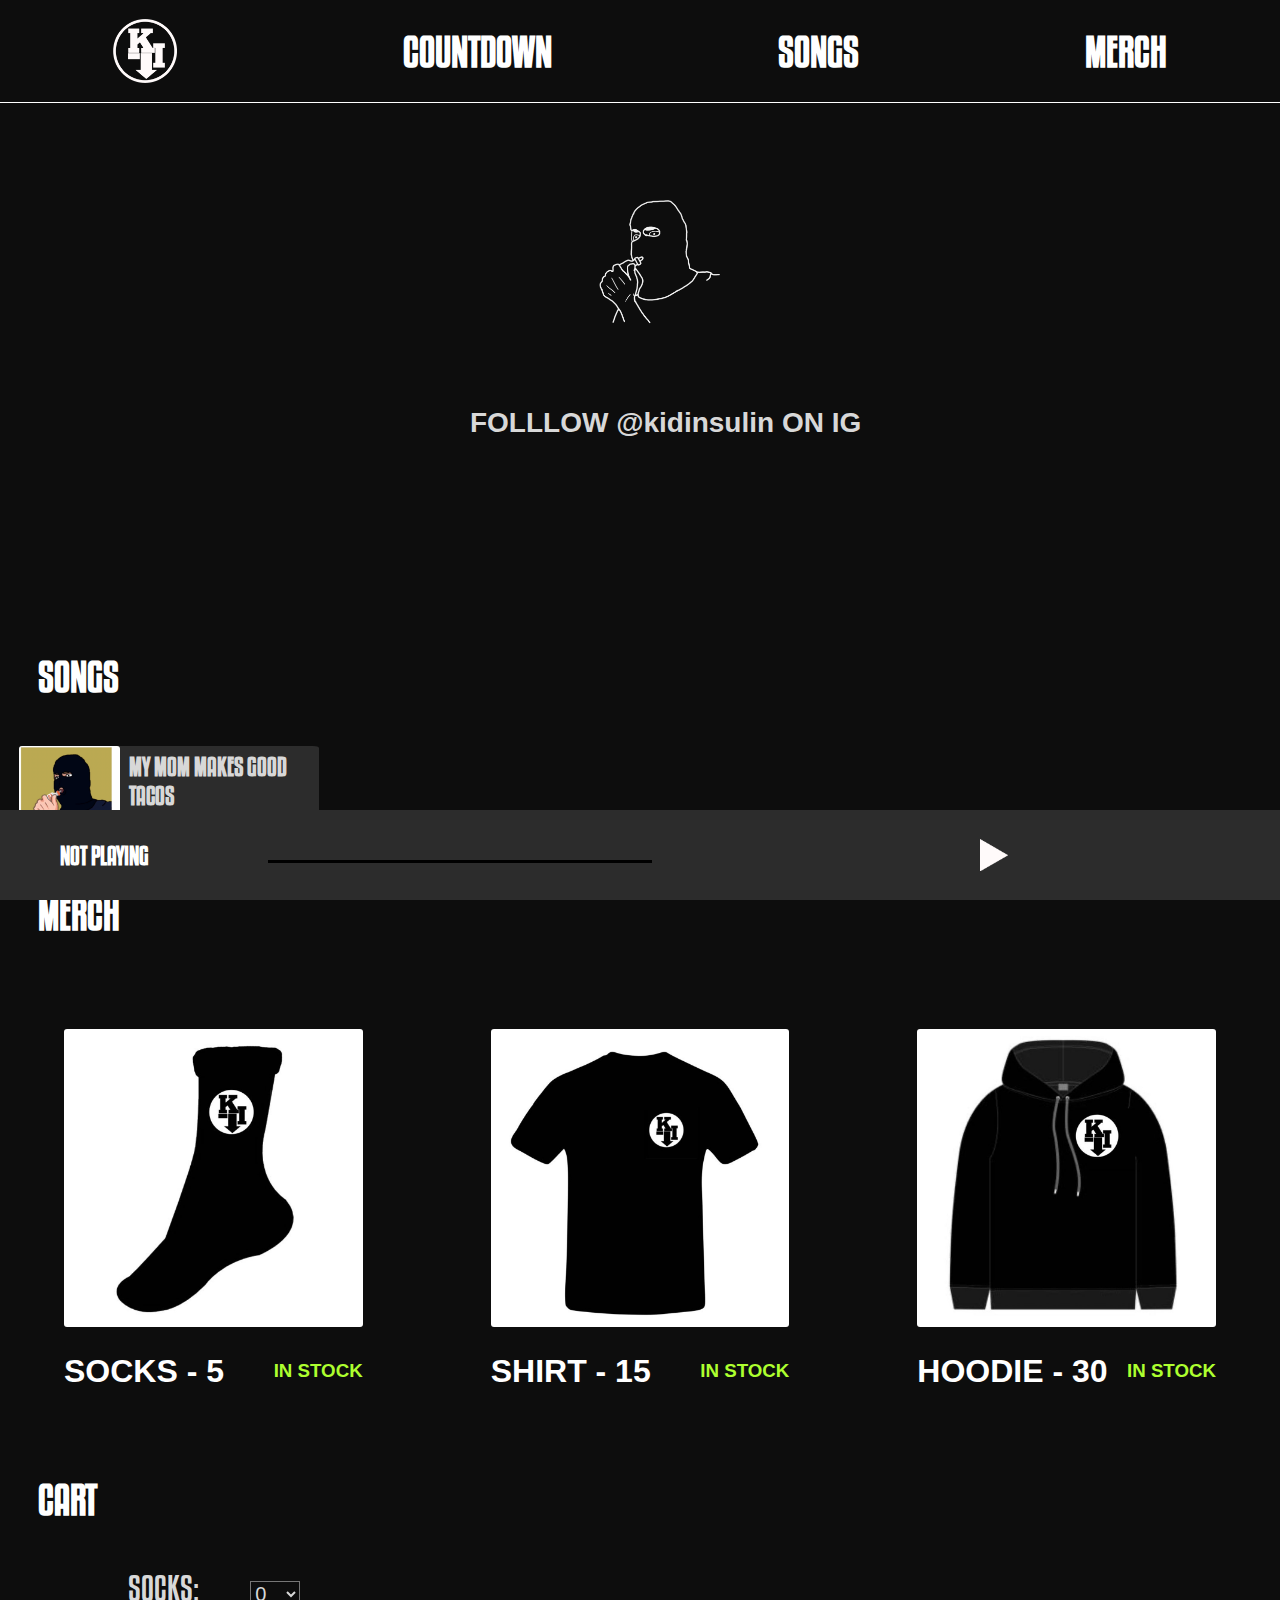
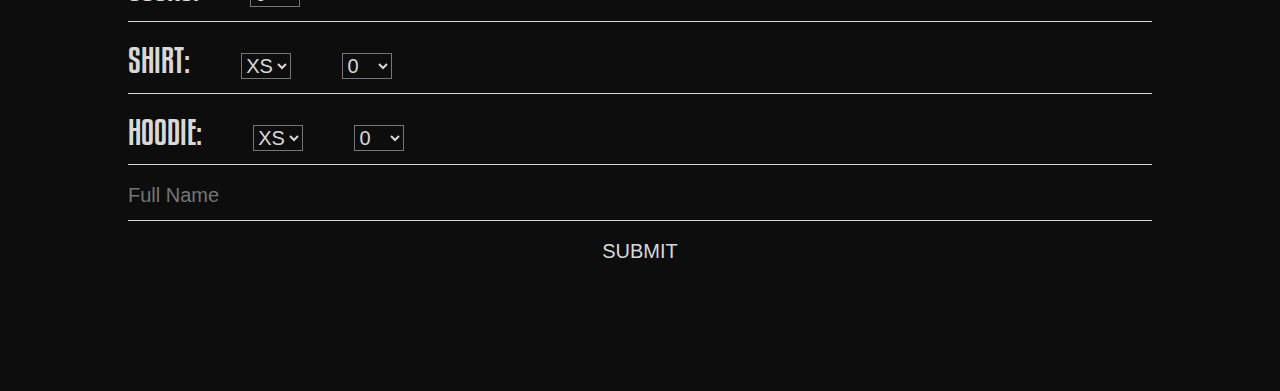
<file: index.html>
<!DOCTYPE html>
<html lang="en">
<li>
    <meta charset="UTF-8">
    <meta http-equiv="X-UA-Compatible" content="IE=edge">
    <meta name="viewport" content="width=device-width, initial-scale=1.0">
    <title>Kid Insulin</title>
    <link rel="stylesheet" href="styles.css">
    <link rel="icon" type="image/png" sizes="32x32" href="/favicon-32x32.png">
    <link rel="icon" type="image/png" sizes="16x16" href="/favicon-16x16.png">
    <link rel="apple-touch-icon" sizes="180x180" href="/apple-touch-icon.png">
    <link rel="manifest" href="/site.webmanifest">
    <meta name="msapplication-TileColor" content="#da532c">
    <meta name="theme-color" content="#ffffff">
</head>
<body>
    <div id="nav">
        <img src="logo.png" class="nav-logo">
        <a href="#countdown">
            <h1 class="nav-item">COUNTDOWN</h1>
        </a>
        <a href="#songs">
            <h1 class="nav-item">SONGS</h1>
        </a>
        <a href="#merch">
            <h1 class="nav-item">MERCH</h1>
        </a>
    </div>
    <!--<div id="countdown">
        <div class="countdown">
            <div class="container-day container">
                <h3 class="day number">0</h3>
                <h2 class="label">DAYS</h2>
            </div>
            <div class="container-hour container">
                <h3 class="hour number">0</h3>
                <h2 class="label">HOURS</h2>
            </div>
            <img src="avatar-logo.png" id="center-pic" class="countdown-img container" />
            <div class="container-minute container">
                <h3 class="minute number">0</h3>
                <h2 class="label">MINUTES</h2>
            </div>
            <div class="container-second container">
                <h3 class="second number">0</h3>
                <h2 class="label">SECONDS</h2>
            </div>
        </div>-->
        <br>
        <br>
        <br>
        <div class="center-text">
            <img src="avatar-logo.png" id="center-pic" class="countdown-img container" />
        </div>
        <br>
        <div class="center-text">
            <h2 id="insulinoverdose-text" class="countdown-text">FOLLLOW @kidinsulin ON IG</h2>
        </div>
        <br><br>
        <br><br>
        <br><br>
        <br><br>
        <br><br>
        <!--<div class="center-text">
            <h2 class="countdown-release">OCTOBER 31ST</h2>
        </div>-->
    </div>
    <h1 class="songs-title">SONGS</h1>
    <div id="songs">
        <div class="songs-column">
            <div class="songs-card" id="mymommakesgoodtacos">
                <img src="album covers/mymommakesgoodtacos.png" class="songs-image">
                <h2 class="song-card-text">MY MOM MAKES GOOD TACOS</h2>
            </div>
            <!--<div class="songs-card">
                <img src="album covers/mymommakesgoodtacos.png" class="songs-image">
                <h2 class="song-card-text">MY MOM MAKES GOOD TACOS</h2>
            </div>
        </div>
        <div class="songs-column">
            <div class="songs-card">
                <img src="album covers/mymommakesgoodtacos.png" class="songs-image">
                <h2 class="song-card-text">MY MOM MAKES GOOD TACOS</h2>
            </div>
            <div class="songs-card">
                <img src="album covers/mymommakesgoodtacos.png" class="songs-image">
                <h2 class="song-card-text">MY MOM MAKES GOOD TACOS</h2>
            </div>
        </div>
        <div class="songs-column">
            <div class="songs-card">
                <img src="album covers/mymommakesgoodtacos.png" class="songs-image">
                <h2 class="song-card-text">MY MOM MAKES GOOD TACOS</h2>
            </div>
            <div class="songs-card">
                <img src="album covers/mymommakesgoodtacos.png" class="songs-image">
                <h2 class="song-card-text">MY MOM MAKES GOOD TACOS</h2>
            </div>
        </div>
        <div class="songs-column">
            <div class="songs-card">
                <img src="album covers/mymommakesgoodtacos.png" class="songs-image">
                <h2 class="song-card-text">MY MOM MAKES GOOD TACOS</h2>
            </div>
            <div class="songs-card">
                <img src="album covers/mymommakesgoodtacos.png" class="songs-image">
                <h2 class="song-card-text">MY MOM MAKES GOOD TACOS</h2>
            </div> -->
        </div>
    </div>
    <br>
    <br>
    <h1 class="songs-title">MERCH</h1>
    <div id="merch"> 
        <div class="merch-item">
            <img class="merch-img" id="sock" src="merch/sock.jpg" />
            <div class="merch-row">
                <h1>SOCKS - 5</h1>
                <h3 class="in-stock">IN STOCK</h3>
            </div>
        </div>
        <div class="merch-item">
            <img class="merch-img" id="shirt" src="merch/shirt-front.jpg" />
            <div class="merch-row">
                <h1>SHIRT - 15</h1>
                <h3 class="in-stock">IN STOCK</h3>
            </div>
        </div>
        <div class="merch-item">
            <img class="merch-img" id="hoodie" src="merch/hoodie-front.jpg" />
            <div class="merch-row">
                <h1>HOODIE - 30</h1>
                <h3 class="in-stock">IN STOCK</h3>
            </div>
        </div>
    </div>
    <h1 class="songs-title">CART</h1>
    <div id="cart">
        <form id="cart-form" action="https://formspree.io/f/mzbwazzn" method="POST">
            <div class="cart-item">
                <br><label for="sockquantity">SOCKS:</label><select name="sockquantity"><option value="0">0</option><option value="1">1</option><option value="2">2</option><option value="3">3</option><option value="4">4</option><option value="5">5</option></select>
            </div>
            <div class="cart-item">
                <br><label for="shirtsize">SHIRT:</label><select name="shirtsize"><option value="XS">XS</option><option value="S">S</option><option value="M">M</option><option value="L">L</option><option value="XL">XL</option><option value="XXL">XXL</option></select><select name="shirtquantity"><option value="0">0</option><option value="1">1</option><option value="2">2</option><option value="3">3</option><option value="4">4</option><option value="5">5</option></select>
            </div>
            <div class="cart-item">
                <br><label for="hoodiesize">HOODIE:</label><select name="hoodiesize"><option value="XS">XS</option><option value="S">S</option><option value="M">M</option><option value="L">L</option><option value="XL">XL</option><option value="XXL">XXL</option></select><select name="hoodiequantity"><option value="0">0</option><option value="1">1</option><option value="2">2</option><option value="3">3</option><option value="4">4</option><option value="5">5</option></select>
            </div>
            <div id="nameAndSubmit" class="cart-item">
                <br>
                <input type="text" id="name" placeholder="Full Name" name="name">
            </div>
            <br>
            <input type="submit" id="submit" value="SUBMIT">
        </form>
        <br>
    </div>
    <br>
    <div id="controls">
        <!--replace with gray 
        ask owen if i should add album cover-->
        <h3 id="current-song">NOT PLAYING</h3>
        <!--change font to new font from google fonts-->
        <div class="progress">
            <div id="progress-line"></div>
        </div>
        <img src="play.png" id="pause-button">
        <!--make pause and play buttions-->
    </div>
</body>
<script src="scripts.js"></script>
</html>
</file>
<file: styles.css>
@font-face {
    font-family: tacoFont;
    src: url(kenyan\ coffee\ rg.ttf);
}

@import url('https://fonts.googleapis.com/css2?family=Noto+Sans+Mono:wght@600&display=swap');

h1 {
    color:white;
}

h2 {
    color: rgb(216, 216, 216);
}

a:hover, a:visited, a:link, a:active
{
    text-decoration: none;
}

body {
    margin: 0 !important;
}

form {
    display: flex;
    flex-direction: column;
    justify-content: center;
    align-items: center;
}

html {
    background-color: rgb(13, 13, 13);
    font-family: tacoFont;
    scroll-behavior: smooth;
}

input[type=submit], input[type=text] {
    font-size: 125%;
    background: none;
	border: none;
	padding: 0;
	cursor: pointer;
	outline: inherit;
    font-family: 'Roboto Condensed', sans-serif;
    background-color: rgb(13, 13, 13);
    color: rgb(216, 216, 216);
}

label {
    color: rgb(216, 216, 216);
    font-size: 200%;
}

input {
    font-size: 125%;
    font-family: 'Roboto Condensed', sans-serif;
}

select {
    font-size: 125%;
    width: 35%;
    max-width: 50px;
    margin-left: 5%;
    font-family: 'Roboto Condensed', sans-serif;
    background-color: rgb(13, 13, 13);
    color: rgb(216, 216, 216);
}

.addtocart {
    max-width: 40px;
    max-height: 40px;
}

.cart-item {
    flex-direction: row;
    border-bottom: 1px solid rgb(216, 216, 216);
    padding-bottom: 1%;
    width: 80%;
}

.center-text {
    display: flex;
    justify-content: center;
    font-family: 'Roboto Condensed', sans-serif;
}

.container {
    margin: 3%;
}

.countdown {
    display: flex;
    justify-content: space-around;
    justify-content: space-between;
    text-align: center;
    font-family: 'Roboto Condensed', sans-serif;
}

.countdown-img {
    max-height: 10%;
    max-width: 10%;
    padding-left: 3%;
    object-fit: contain;
}

.countdown-release {
    font-size: 1.5rem;
}

.countdown-text {
    font-size: 1.75rem;
}

.in-stock {
    color: greenyellow;
}

.label {
    font-size: 130%;
}

.merch-img {
    max-height: 100%;
    max-width: 100%;
    border-radius: 1%;
}

.merch-item {
    margin: 5%;
}

.merch-row {
    display: flex;
    flex-direction: row;
    align-items: center;
    justify-content: space-between;
}

.nav-item {
    font-size: 250%;
}

.nav-logo {
    max-height: 5%;
    max-width: 5%;
    object-fit: contain;
}

.number {
    font-size: 3rem;
    color: rgb(216, 216, 216);
}

.progress {
    width: 30%;
    height: 4%;
    background-color: black;
    margin-top: 1%;
}

.songs-card {
    display: flex;
    flex-direction: row;
    background-color: rgb(44, 44, 44);
    border-radius: 2%;
    margin-bottom: 2%;
    height: 100px;
    width: 300px;
}

.song-card-text {
    padding-left: 3%;
    margin-top: 2%;
    color: rgb(216, 216, 216);
}

.songs-image {
    border-radius: 3%;
    object-fit: contain;
    max-width: 100%;
    max-height: 100%;
}

.songs-column {
    display: flex;
    flex-direction: column;
    margin-top: 1.5%;
    margin-left: 1.5%;
    margin-right: 1.5%;
}

.songs-title {
    padding-left: 3%;
    font-size: 2.5rem;
    margin-top: 0%;
}

#cart-empty-container {
    width: 100%;
}

#controls {
    width: 100%;
    height: 10vh;
    background-color: rgb(44, 44, 44);
    position: sticky;
    bottom: 0;
    display: flex;
    flex-direction: row;
    align-items: center;
    justify-content: space-around;
}

#countdown {
    margin-top: 5%;
    margin-bottom: 15%;
}

#current-song {
    color: white;
    font-family: tacoFont;
    font-size: 1.5em;
}

#insulinoverdose-text {
    margin-left: 4%;
}

#merch {
    width: 100%;
    display: flex;
    flex-direction: row;
    flex-wrap: nowrap;
    font-family: 'Roboto Condensed', sans-serif;
}

#nav {
    margin: 0;
    border-bottom: 1px solid white;
    display: flex;
    justify-content: space-between;
    justify-content: space-around;
}

#pause-button {
    max-height: 35%;
    max-width: 35%;
    min-height: 35%;
    min-width: 35%;
    object-fit: contain;
}

#progress-line {
    width: 0%;
    /*increasing the width increases the line*/
    height: 4%;
    background-color: rgb(255, 255, 255);
}

#songs {
    display: flex;
    justify-content: space-between;
    flex-direction: row;
    flex-wrap: wrap;
}

@media only screen and (max-width: 1530px) {
    .number {
        font-size: 3rem;
        color: rgb(216, 216, 216);
    }
}

@media only screen and (max-width: 1050px) {
    .countdown-img {
        max-height: 15%;
        max-width: 15%;
        padding-left: 3%;
        object-fit: contain;
    }

    .label {
        font-size: 90%;
    } 
    
    .number {
        font-size: 2rem;
        color: rgb(216, 216, 216);
    }

    #merch {
        width: 100%;
        display: flex;
        flex-direction: row;
        flex-wrap: wrap;
        justify-content: center;
        font-family: 'Roboto Condensed', sans-serif;
    }

    #insulinoverdose-text {
        font-size: 120%;
    }
}

@media only screen and (max-width: 900px) {
    .nav-logo {
        max-height: 10%;
        max-width: 10%;
        object-fit: contain;
    }
}


@media only screen and (max-width: 700px) {
    .number {
        font-size: 2.5rem;
        color: rgb(216, 216, 216);
    }

    #countdown {
        margin-top: 35%;
        margin-bottom: 60%;
    }
}

@media only screen and (max-width: 630px) {
    .label {
        font-size: 100%;
    }
}

@media only screen and (max-width: 570px) {
    .nav-logo {
        max-height: 15%;
        max-width: 15%;
        object-fit: contain;
    }

    #countdown {
        margin-top: 20%;
        margin-bottom: 30%;
    }

    #current-song {
        font-size: 0.9em;
    }
}

@media only screen and (max-width: 470px) {
    .label {
        font-size: 60%;
    }

    .nav-item {
        font-size: 200%;
    }

    .number {
        font-size: 1.5rem;
        color: rgb(216, 216, 216);
    }

    #current-song {
        font-size: 0.5em;
    }

    #countdown {
        margin-top: 40%;
        margin-bottom: 50%;
    }
}

@media only screen and (max-width: 370px) {
    .countdown-release {
        font-size: 1rem;
    }

    .countdown-text {
        font-size: 1.5rem;
    }

    .number {
        font-size: 1.5rem;
        color: rgb(216, 216, 216);
    }

    .label {
        font-size: 60%;
    }

    .nav-item {
        font-size: 150%;
    }
}

@media only screen and (max-width: 340px) {
    .nav-item {
        font-size: 150%;
    }
}

@media only screen and (max-width: 300px) {
    .nav-item {
        font-size: 150%;
    }

    .songs-card {
        display: flex;
        flex-direction: row;
        background-color: rgb(44, 44, 44);
        border-radius: 2%;
        margin-bottom: 2%;
        height: 50px;
        width: 150px;
    }

    .song-card-text {
        padding-left: 3%;
        margin-top: 2%;
        color: rgb(216, 216, 216);
        font-size: 1em;
    }

    #countdown {
        margin-top: 40%;
        margin-bottom: 50%;
    }

    #current-song {
        font-size: 0.5em;
    }
}

/*DEVICES*/

/*ipad air*/
@media screen and (max-width: 820px) and (min-width: 820px){
    .songs-title {
        margin-top: 35%;
    }

    #countdown {
        margin-top: 30%;
        margin-bottom: 15%;
    }
}

/*ipad mini*/
@media screen and (max-width: 768px) and (min-width: 768px){
    .songs-title {
        margin-top: 35%;
    }

    #countdown {
        margin-top: 30%;
        margin-bottom: 15%;
    }
}

/*surface pro 7*/
@media screen and (max-width: 912px) and (min-width: 912px){
    .songs-title {
        margin-top: 35%;
    }

    #countdown {
        margin-top: 30%;
        margin-bottom: 15%;
    }
}
</file>
